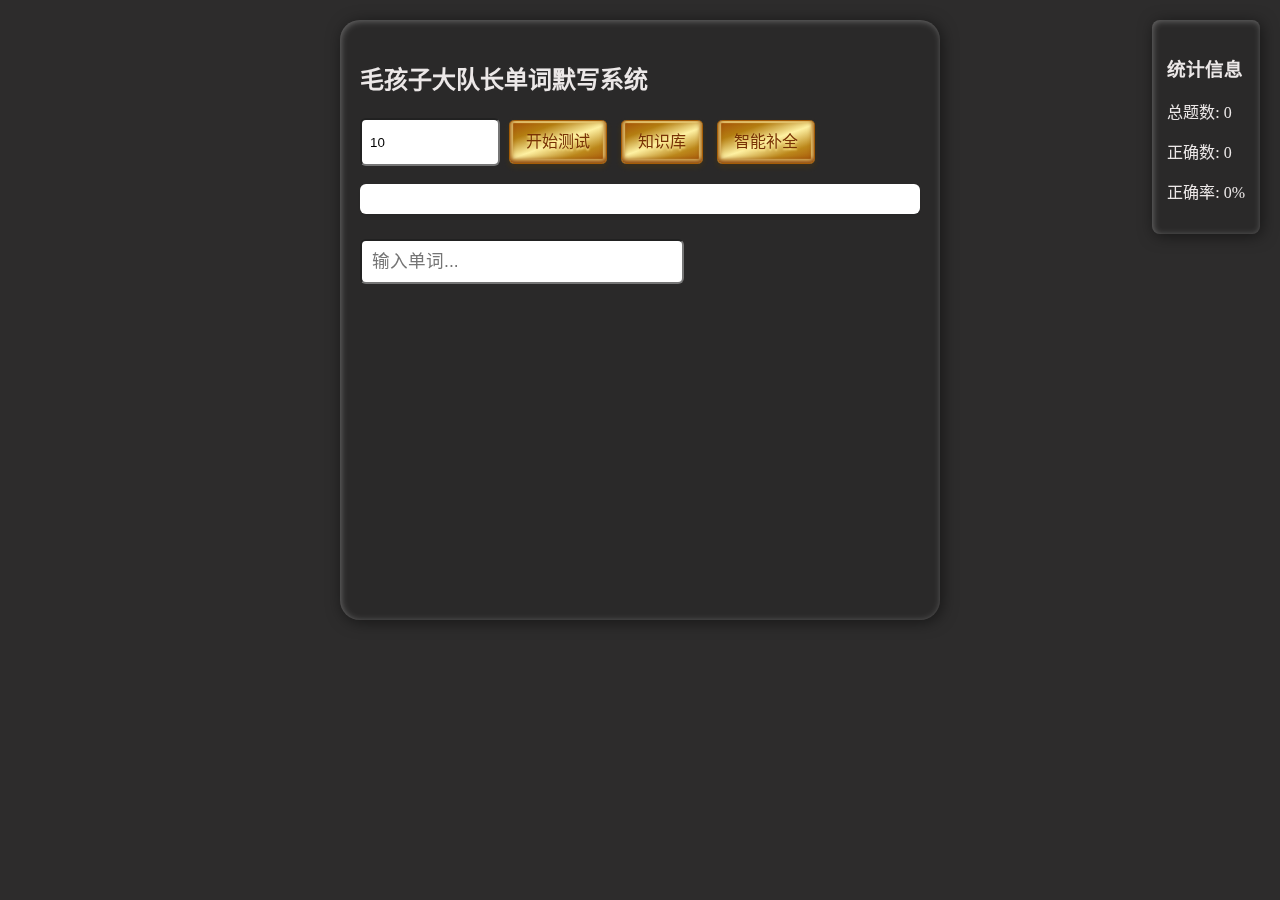
<file: 主页.html>
<!DOCTYPE html>
<html lang="zh-CN">
<head>
    <meta charset="UTF-8">
    <title>毛孩子大队长单词默写系统</title>
    <script src="https://cdn.sheetjs.com/xlsx-0.20.0/package/dist/xlsx.full.min.js"></script>
    <link rel="stylesheet" href="button.css">
    <style>
         :root{
        background-color: #2d2c2c;
        }
        .container {
            width: 600px;
            height: 600px;
            margin: 0 auto;
            position: relative;
            border-radius: 20px;
            color: #ece8e8;
        background:rgba(0, 0, 0, 0.05);
        backdrop-filter: blur(4px);
            box-shadow: inset 1px 1px 6px rgba(255, 255, 255, 0.3),2px 2px 15px rgba(0, 0, 0, 0.5);
        }
        .container:hover{
        box-shadow: inset 1px 1px 3px rgba(255, 255, 255, 0.9),4px 4px 25px rgba(0, 0, 0, 0.9);
        backdrop-filter: blur(7px);
        }


        #testSection {
            margin: 20px 0;
            padding: 20px;
            border-radius: 8px;
        }
        #wordInfo {
            font-size: 1.2em;
            margin: 15px 0;
            padding: 15px;
            background: rgb(255, 255, 255);
            border-radius: 6px;
            box-shadow: 0 2px 4px rgba(0,0,0,0.1);
            color: #817f86; ;
    
        }
        #userInput {
            width: 300px;
            padding: 10px;
            font-size: 1.1em;
            margin: 10px 0;
        }
        #feedback {
            margin: 15px 0;
            min-height: 30px;
            font-weight: bold;
        }
        #stats {
            position: fixed;
            top: 20px;
            right: 20px;
            padding: 15px;
            border-radius: 8px;
            color: #ece8e8;
            background:rgba(0, 0, 0, 0.05);
            backdrop-filter: blur(4px);
            box-shadow: inset 1px 1px 6px rgba(255, 255, 255, 0.3),2px 2px 15px rgba(0, 0, 0, 0.5);
        }
        .correct { color: #4CAF50; }
        .wrong { color: #f44336; }
        button {
            background: #2196F3;
            color: white;
            padding: 10px 20px;
            border: none;
            border-radius: 4px;
            cursor: pointer;
            margin: 5px;
        }
        #stats:hover{
        box-shadow: inset 1px 1px 3px rgba(255, 255, 255, 0.9),4px 4px 25px rgba(0, 0, 0, 0.9);
        backdrop-filter: blur(7px);
        }
        
    </style>
</head>
<body>
    <div id="stats">
        <h3>统计信息</h3>
        <p>总题数: <span id="totalCount">0</span></p>
        <p>正确数: <span id="correctCount">0</span></p>
        <p>正确率: <span id="accuracy">0</span>%</p>
    </div>
    <div class="container">
    
        <div id="testSection">
            <div>
                <h2>毛孩子大队长单词默写系统</h2>

            </div>
            <div>
                <input type="number" id="wordCount" min="1" value="10" 
                       style="padding: 8px; width: 120px; height: 2.1em;border-radius: 6px;">
                <button onclick="startTest()" class="golden-button">开始测试</button>
                <a href="知识库.html" target="_self"><button class="golden-button">知识库</button></a>
                <a href="智能生成.html" target="_top"><button class="golden-button">智能补全</button></a>
            
            <div id="wordInfo"></div>
            <input type="text" id="userInput" placeholder="输入单词..." style="border-radius: 6px;"
                   onkeypress="handleKeyPress(event)" required>
            <div id="feedback"></div>
        </div>
    </div>

    <script>
        let db;
        let currentTest = {
            words: [],
            currentIndex: -1,
            correctCount: 0
        };

        // 初始化数据库
        function initDB() {
            const file = document.getElementById('fileInput').files[0];
            if (!file) return;

            const reader = new FileReader();
            reader.onload = function(e) {
                const data = new Uint8Array(e.target.result);
                const workbook = XLSX.read(data, { type: 'array' });
                const sheet = workbook.Sheets[workbook.SheetNames[0]];
                const jsonData = XLSX.utils.sheet_to_json(sheet, { header: 1 });
                
                // 添加统计列（如果不存在）
                const header = jsonData[0];
                if (header.length < 8) {
                    header.push('默写次数', '错误次数', '正确率');
                    for (let i = 1; i < jsonData.length; i++) {
                        jsonData[i][5] = jsonData[i][5] || 0; // F列
                        jsonData[i][6] = jsonData[i][6] || 0; // G列
                        jsonData[i][7] = jsonData[i][7] || 0; // H列
                    }
                }

                const request = indexedDB.open('ExcelDatabase', 1);
                
                request.onupgradeneeded = function(event) {
                    db = event.target.result;
                    if (!db.objectStoreNames.contains('excelData')) {
                        db.createObjectStore('excelData', { keyPath: 'id' });
                    }
                };
                
                request.onsuccess = function(event) {
                    db = event.target.result;
                    const transaction = db.transaction(['excelData'], 'readwrite');
                    const store = transaction.objectStore('excelData');
                    store.put({ id: 1, data: jsonData });
                    alert('数据库初始化成功！');
                };
            };
            reader.readAsArrayBuffer(file);
        }

        // 开始测试
        function startTest() {
            const wordCount = parseInt(document.getElementById('wordCount').value);
            const request = indexedDB.open('ExcelDatabase', 1);
            
            request.onsuccess = function(event) {
                db = event.target.result;
                const transaction = db.transaction(['excelData'], 'readonly');
                const store = transaction.objectStore('excelData');
                store.get(1).onsuccess = function(e) {
                    const allWords = e.target.result.data.slice(1); // 跳过表头
                    currentTest.words = shuffleArray(allWords).slice(0, wordCount);
                    currentTest.currentIndex = -1;
                    currentTest.correctCount = 0;
                    updateStats();
                    nextWord();
                };
            };
        }

        // 处理键盘事件
        function handleKeyPress(event) {
            if (event.key === 'Enter') {
                checkAnswer();
            }
        }

        // 验证答案
        function checkAnswer() {
            const userAnswer = document.getElementById('userInput').value.trim().toLowerCase();
            const currentWord = currentTest.words[currentTest.currentIndex];
            const correctWord = currentWord[0].toLowerCase();
            
            // 更新统计信息
            currentWord[5] = (currentWord[5] || 0) + 1; // F列++
            let isCorrect = userAnswer === correctWord;
            
            if (isCorrect) {
                currentTest.correctCount++;
            } else {
                currentWord[6] = (currentWord[6] || 0) + 1; // G列++
            }
            updateStats();
            
            // 计算正确率
            currentWord[7] = ((currentWord[5] - currentWord[6]) / currentWord[5] * 100).toFixed(1);
            
            // 更新数据库
            updateWordRecord(currentWord);
            
            // 显示反馈
            showFeedback(isCorrect, correctWord);
            
            // 清空输入框
            document.getElementById('userInput').value = '';
        }

        // 显示下一个单词
        function nextWord() {
            currentTest.currentIndex++;
            if (currentTest.currentIndex >= currentTest.words.length) {
                showFinalResult();
                return;
            }
            
            const word = currentTest.words[currentTest.currentIndex];
            document.getElementById('wordInfo').innerHTML = `
                <p><em>音标: ${word[1] || ''}</em></p>
                <p><em>词性: ${word[2] || ''}</em></p>
                <p><em>中文解释: ${word[3] || ''}</em></p>
                <!--<p>例句: ${word[4] || ''}</p>-->
            `;
            document.getElementById('feedback').innerHTML = '';
        }

        // 更新统计显示
        function updateStats() {
            const total = currentTest.words.length;
            const correct = currentTest.correctCount;
            const accuracy = total > 0 ? (correct / total * 100).toFixed(1) : 0;
            
            document.getElementById('totalCount').textContent = total;
            document.getElementById('correctCount').textContent = correct;
            document.getElementById('accuracy').textContent = accuracy;
        }

        // 显示反馈信息
        function showFeedback(isCorrect, correctWord) {
            const feedbackDiv = document.getElementById('feedback');
            feedbackDiv.className = isCorrect ? 'correct' : 'wrong';
            feedbackDiv.innerHTML = isCorrect 
                ? '✓ 正确！自动跳转下一题...'
                : `✗ 错误！正确答案：${correctWord} <button onclick="nextWord()">下一题</button>`;
            
            if (isCorrect) setTimeout(nextWord, 1500);
        }

        // 显示最终结果
        function showFinalResult() {
            document.getElementById('wordInfo').innerHTML = '<h3>测试完成！</h3>';
            document.getElementById('userInput').style.display = 'none';
            document.getElementById('feedback').innerHTML = `
                <p>最终正确率：${((currentTest.correctCount / currentTest.words.length) * 100).toFixed(1)}%</p>
                <button onclick="startTest()">重新开始</button>
            `;
        }

        // 更新单词记录
        function updateWordRecord(updatedWord) {
            const request = indexedDB.open('ExcelDatabase', 1);
            request.onsuccess = function(event) {
                db = event.target.result;
                const transaction = db.transaction(['excelData'], 'readwrite');
                const store = transaction.objectStore('excelData');
                store.get(1).onsuccess = function(e) {
                    const allData = e.target.result.data;
                    const index = allData.findIndex(row => row[0] === updatedWord[0]);
                    if (index > -1) {
                        allData[index] = updatedWord;
                        store.put({ id: 1, data: allData });
                    }
                };
            };
        }

        // 工具函数：数组洗牌
        function shuffleArray(array) {
            for (let i = array.length - 1; i > 0; i--) {
                const j = Math.floor(Math.random() * (i + 1));
                [array[i], array[j]] = [array[j], array[i]];
            }
            return array;
        }
    </script>
</body>
</html>
</file>
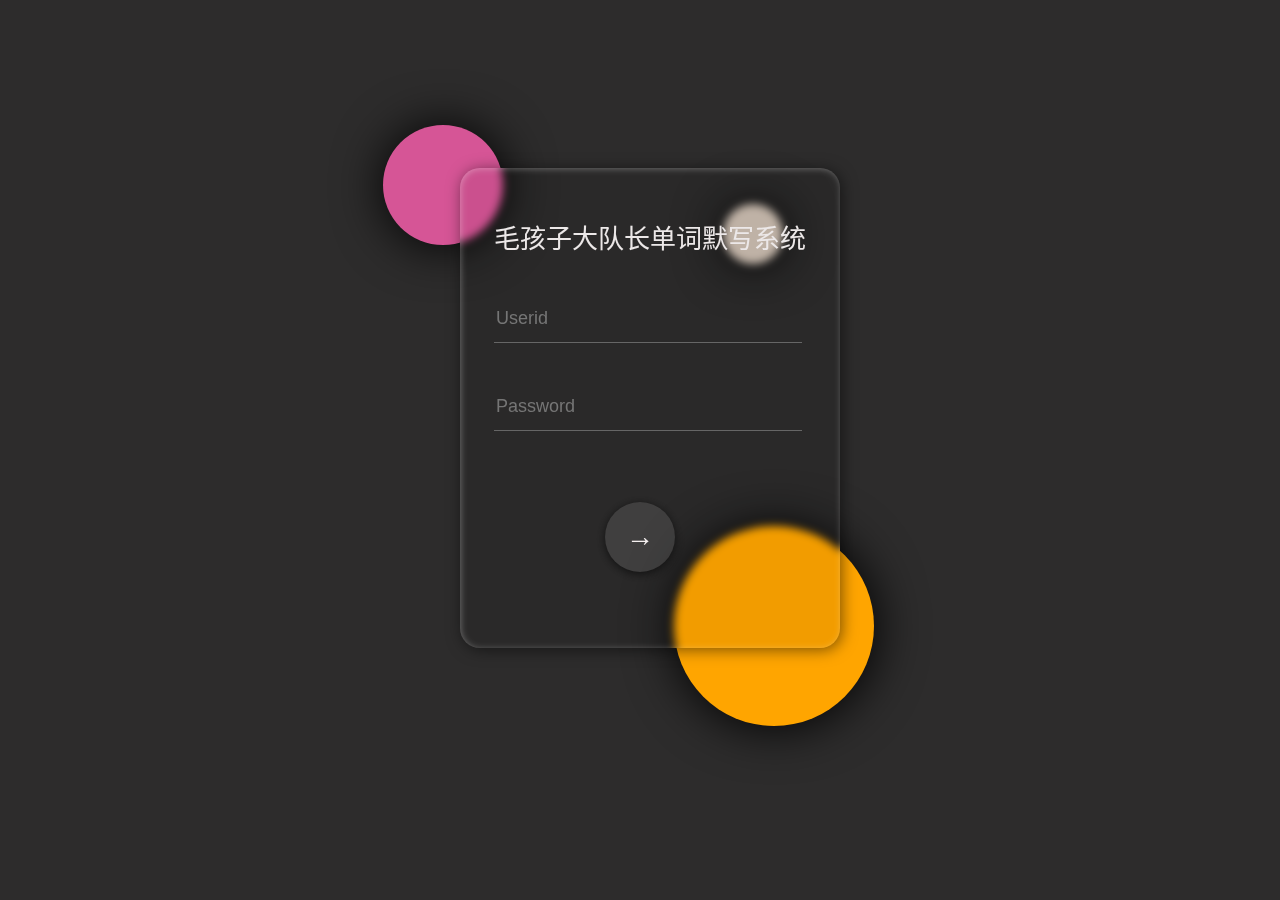
<file: 登陆.html>
<!DOCTYPE html>
<html lang="zh-CN">
<head>
    <meta charset="UTF-8">
    <title>毛孩子大队长单词默写系统</title>

</head>
<body>
    <div class="container">
        <div class="bg">
            <span></span>
            <span></span>
            <span></span>
        </div>    
        <div class="glass">
            <form id="loginForm"  class="login-form">
                <div class="texts">毛孩子大队长单词默写系统</div>
                <input type="text" placeholder="Userid"id="username" required>
                <input type="password" placeholder="Password"id="password" required>
                <div id="loginError"></div>
                 <button type="submit">→</button>
                </a>
            </form>

        </div>

    </div>
    <script>
        document.getElementById('loginForm').addEventListener('submit', function(e) {
            e.preventDefault();
            
            const username = document.getElementById('username').value;
            const password = document.getElementById('password').value;

            if (username === 'admin' && password === '123456') {
                    window.location.href = '主页.html';
            }else {
                const toast = document.createElement('div');
                toast.className = 'error-toast';
                toast.textContent = '用户名或密码错误';
                document.body.appendChild(toast);
                setTimeout(() => toast.remove(), 3000);
            }
            return false;
                  
            
        });
    </script>
    
    <style>
    :root{
        background-color: #2d2c2c;
    }
    .container{
        width: 800px;
        height: 800px;
        margin: 0 auto;
        position: relative;
        
    }
    .glass{
        
        animation: am3 ease-in-out 1s 0.2s backwards;
        position: absolute;
        width: 380px;
        height: 480px;
        top: 160px;
        left: 220px;
        border-radius: 20px;
        color: #ece8e8;
        background:rgba(0, 0, 0, 0.05)
    }

    .glass{
        backdrop-filter: blur(4px);
        box-shadow: inset 1px 1px 6px rgba(255, 255, 255, 0.3),2px
        2px 15px rgba(0, 0, 0, 0.5);

    }

    .glass:hover{
        box-shadow: inset 1px 1px 3px rgba(255, 255, 255, 0.9),4px 4px 25px rgba(0, 0, 0, 0.9);
        backdrop-filter: blur(7px);
    }
    .bg{
        animation: am2 ease-in-out 1s;
        position: absolute;
        width: 800px;
        height: 800px;
        top: 0;
        left: 0;
    }
    input{
        background: transparent;
        outline: none;
        border: none;
        border-bottom: 1px solid #666;
        width: 80%;
        height: 45px;
        color: #eee;
        font-size: 18px;
        margin-left: 34px;
        margin-top: 40px;
    }
    .texts{
        display: inline-block;
        font-size: 26px;
        margin-left: 34px;
        margin-top: 50px;
    }
    button{
        border: none;
        width: 70px;
        height: 70px;
        border-radius: 50%;
        color: #f5f0f0;
        font-size: 28px;
        font-weight: bold;
        margin-left: 145px;
        margin-top: 71px;
        cursor: pointer;
        background: rgba(255, 255, 255, 0.1);
        box-shadow: 0px 2px 10px #111;
    }
    button:hover{
        width: 160px;
        border-radius: 70px;
        margin-left: 105px;
        box-shadow: 0px 0px 10px #999,inset 0px 0px 5px #333;
    }
    span{
        background: #fff;
        position: absolute;
        top: 117px;
        left: 143px;
        width: 120px;
        height: 120px;
        border-radius: 50%;
        box-shadow: 1px 1px 50px #000;
    }
    span:nth-child(1){
        animation: am1 ease-in-out 3s infinite alternate;
        top: 117px;
        left: 143px;
        width: 120px;
        height: 120px;
        background: #D65596;


    }
    span:nth-child(2){
        animation: am1 ease-in-out 4s infinite alternate-reverse;
        top: 518px;
        left: 434px;
        width: 200px;
        height: 200px;
        background: orange;
    }
    span:nth-child(3){
        animation: am1 ease-in-out 2.5s infinite alternate;
        top: 196px;
        left: 483px;
        width: 60px;
        height: 60px;
        background:#CABCAF;
    }

    .error-toast {
        position: absolute;
        width: 130x;
        height: 30px;
        top: 50%;
        left: 50%;
        transform: translate(-50%, -50%);
        background:rgba(0, 0, 0, 0.05);
        color: white;
        padding: 1rem 2rem;
        border-radius: 20px;
        animation: fadeInOut 3s forwards;
    }    
    .error-toast{
        backdrop-filter: blur(4px);
        box-shadow: inset 1px 1px 6px rgba(255, 255, 255, 0.3),2px
        2px 15px rgba(0, 0, 0, 0.5);

    }   

    @keyframes fadeInOut {
        0% { opacity: 0; }
        10% { opacity: 1; }
        90% { opacity: 1; }
        100% { opacity: 0; }
    }   



    @keyframes am1 {
        0% {transform: translateY(0);}
        100% {transform: translateY(-30px);}
        
    }
    @keyframes am2 {
        0% {transform: scale(0,0) rotateZ(60deg);}
        100% {transform: scale(1,1) rotateZ(0);}
        
    }
    @keyframes am3 {
        0% {transform: translateY(8px); opacity: 0;}
        100% {transform: translateY(0); opacity: 1;}
        
    }
    




    </style>








</body>   
</html>
</file>
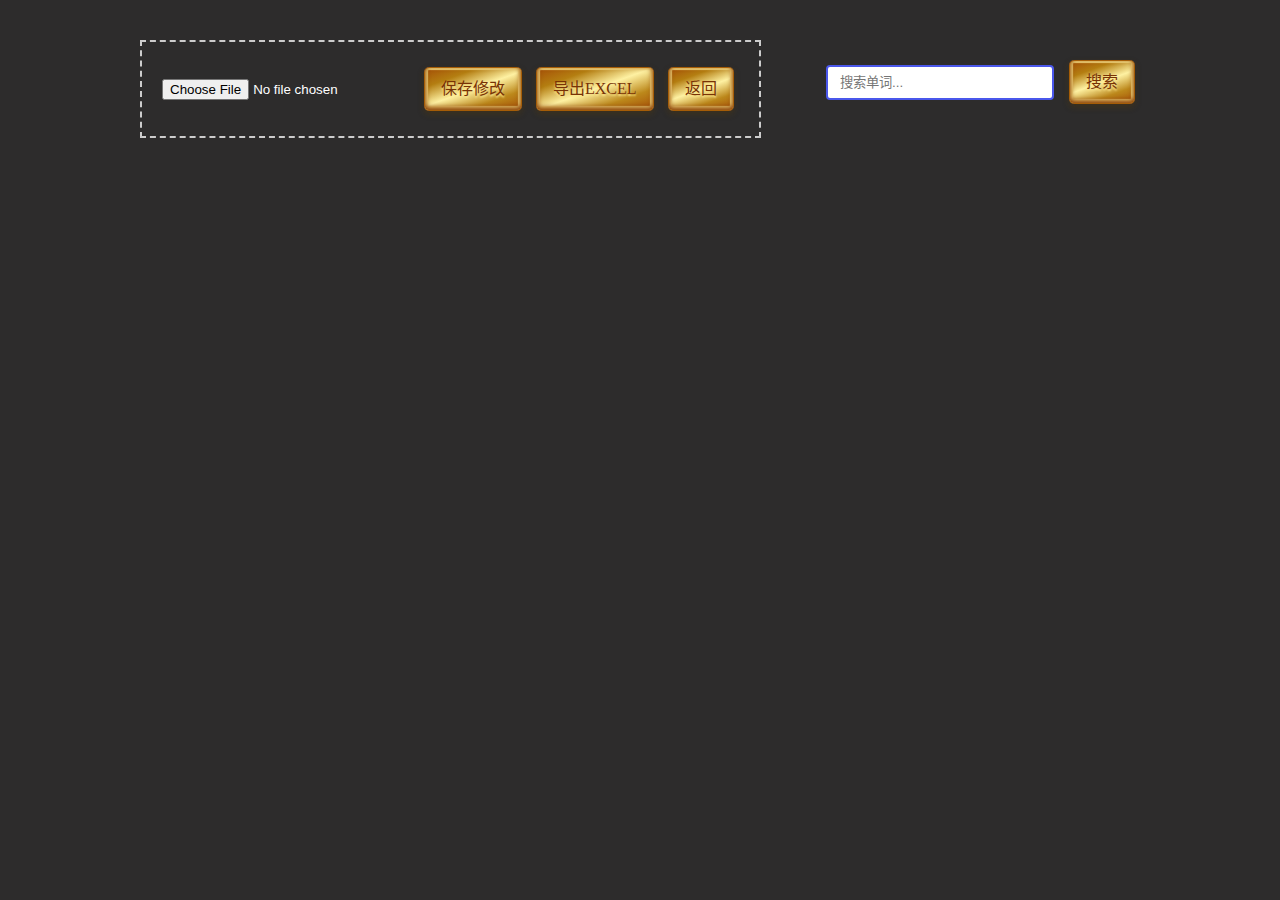
<file: 知识库 copy.html>
<!DOCTYPE html>
<html lang="zh-CN">
<head>
    <meta charset="UTF-8">
    <title>Excel在线编辑器</title>
    <script src="https://cdn.sheetjs.com/xlsx-0.20.0/package/dist/xlsx.full.min.js"></script>
    <link rel="stylesheet" href="button.css">
    <style>
        :root{
            background-color: #2d2c2c;
            color: white;
    }
        .container {
            max-width: 1000px;
            margin: 20px auto;
            padding: 20px;
        }
        #uploadSection {
            margin-bottom: 20px;
            border: 2px dashed #ccc;
            padding: 20px;
            text-align: center;
        }
        #excelTable {
            width: 100%;
            border-collapse: collapse;
            margin-top: 20px;
            text-align: center;
            color: #000000;
            background:#ffffff
        }

        

        #excelTable td, #excelTable th {
            border: 1px solid #000000;
            padding: 8px;
            min-width: 100px;
            
        }
        #excelTable th {
            background-color: #b5b5b5;
            color: #2d2c2c;
        }
        [contenteditable="true"]:focus {
            background-color: #fff9d6;
            outline: none;
            color: #2d2c2c;
            text-align: center;
        }
        button {
            background-color: #4763dd; /* 暖红色 */
            color: white;
            padding: 10px 20px;
            border: none;
            border-radius: 4px;
            cursor: pointer;
            margin: 5px;
            transition: background 0.3s;
        }
        button:hover {
            background-color: #67ae5e; /* 橙色 */
        }
        .controls {
            margin: 15px 0;
            display: flex;
            gap: 10px;
            align-items: center;
           
        }
        #searchInput {
            padding: 8px 12px;
            border: 2px solid #4a57eb; /* 浅橙色 */
            border-radius: 4px;
            width: 200px;
        }
        .pagination {
            display: flex;
            gap: 5px;
            margin-top: 15px;
            text-align: center;
        }
        .page-btn {
            padding: 6px 12px;
            background: #FFD8A8;
            border: none;
            border-radius: 3px;
        }
        .page-btn.active {
            background: #FF8E53;
            color: white;
        }
    </style>
</head>
<body>
    <div class="container">
        <div id="uploadSection" style="float: left">
            <input  type="file" id="fileInput" accept=".xlsx, .xls" />
            <input type="hidden" name="error_count" value="0">
            <button onclick="saveData()" class="golden-button">保存修改</button>
            <button onclick="exportExcel()"class="golden-button">导出Excel</button>
            <a href="主页.html" target="_self"><button class="golden-button">返回</button></a>
        </div>
        <div class="controls" style="float: right;">
            <input type="text" id="searchInput" placeholder="搜索单词..." onkeyup="refreshData()">
            <button onclick="refreshData()" class="golden-button">搜索</button>
        </div>
        <div id="tableContainer"></div>
        <div class="pagination" id="pagination"></div>
    </div>

    <script>
        let db;
        let currentPage = 1;
        const rowsPerPage = 50;
        let filteredData = null;

        const refreshData = () => {
            const searchTerm = document.getElementById('searchInput').value.toLowerCase();
            const transaction = db.transaction(['excelData'], 'readonly');
            const store = transaction.objectStore('excelData');
            const request = store.get(1);
            
            request.onsuccess = (event) => {
                if (event.target.result) {
                    let data = event.target.result.data;
                    // 过滤数据（只匹配第一列）
                    if(searchTerm) {
                        data = data.filter((row, index) => {
                            if(index === 0) return true; // 保留表头
                            return row[0]?.toLowerCase().includes(searchTerm);
                        });
                    }
                    filteredData = data;
                    currentPage = 1;
                    renderTable(filteredData);
                }
            };
        };

        const initDB = () => {
            const request = indexedDB.open('ExcelDatabase', 1);
            
            request.onupgradeneeded = (event) => {
                db = event.target.result;
                if (!db.objectStoreNames.contains('excelData')) {
                    db.createObjectStore('excelData', { keyPath: 'id' });
                }
            };
            
            request.onsuccess = (event) => {
                db = event.target.result;
                loadDataFromDB();
            };
        };

        const saveToDB = (data) => {
            const transaction = db.transaction(['excelData'], 'readwrite');
            const store = transaction.objectStore('excelData');
            store.put({ id: 1, data: data });
        };

        const loadDataFromDB = () => {
            const transaction = db.transaction(['excelData'], 'readonly');
            const store = transaction.objectStore('excelData');
            const request = store.get(1);
            
            request.onsuccess = (event) => {
                if (event.target.result) {
                    renderTable(event.target.result.data);
                }
            };
        };

        document.getElementById('fileInput').addEventListener('change', function(e) {
            const file = e.target.files[0];
            const reader = new FileReader();
            
            reader.onload = function(e) {
                const data = new Uint8Array(e.target.result);
                const workbook = XLSX.read(data, { type: 'array' });
                const sheet = workbook.Sheets[workbook.SheetNames[0]];
                const jsonData = XLSX.utils.sheet_to_json(sheet, { header: 1 });
                
                saveToDB(jsonData);
                renderTable(jsonData);
            };
            
            reader.readAsArrayBuffer(file);
        });

        function renderTable(data) {
            const container = document.getElementById('tableContainer');
            let html = '<table id="excelTable">';
            
            data.forEach((row, rowIndex) => {
                html += '<tr>';
                row.forEach((cell, colIndex) => {
                    const content = cell || '';
                    if(rowIndex === 0) {
                        html += `<th contenteditable="true">${content}</th>`;
                    } else {
                        html += `<td contenteditable="true">${content}</td>`;
                    }
                });
                html += '</tr>';
            });
            
            html += '</table>';
            container.innerHTML = html;
        }

        function saveData() {
            const table = document.getElementById('excelTable');
            const data = [];
            
            Array.from(table.rows).forEach(row => {
                const rowData = [];
                Array.from(row.cells).forEach(cell => {
                    rowData.push(cell.innerText);
                });
                data.push(rowData);
            });
            
            saveToDB(data);
            alert('数据已保存！');
        }

        function exportExcel() {
            const table = document.getElementById('excelTable');
            const data = [];
            
            Array.from(table.rows).forEach(row => {
                const rowData = [];
                Array.from(row.cells).forEach(cell => {
                    rowData.push(cell.innerText);
                });
                data.push(rowData);
            });
            
            const worksheet = XLSX.utils.aoa_to_sheet(data);
            const workbook = XLSX.utils.book_new();
            XLSX.utils.book_append_sheet(workbook, worksheet, 'Sheet1');
            XLSX.writeFile(workbook, 'modified_data.xlsx');
        }

        // 初始化数据库
        initDB();
    </script>
</body>
</html>
</file>
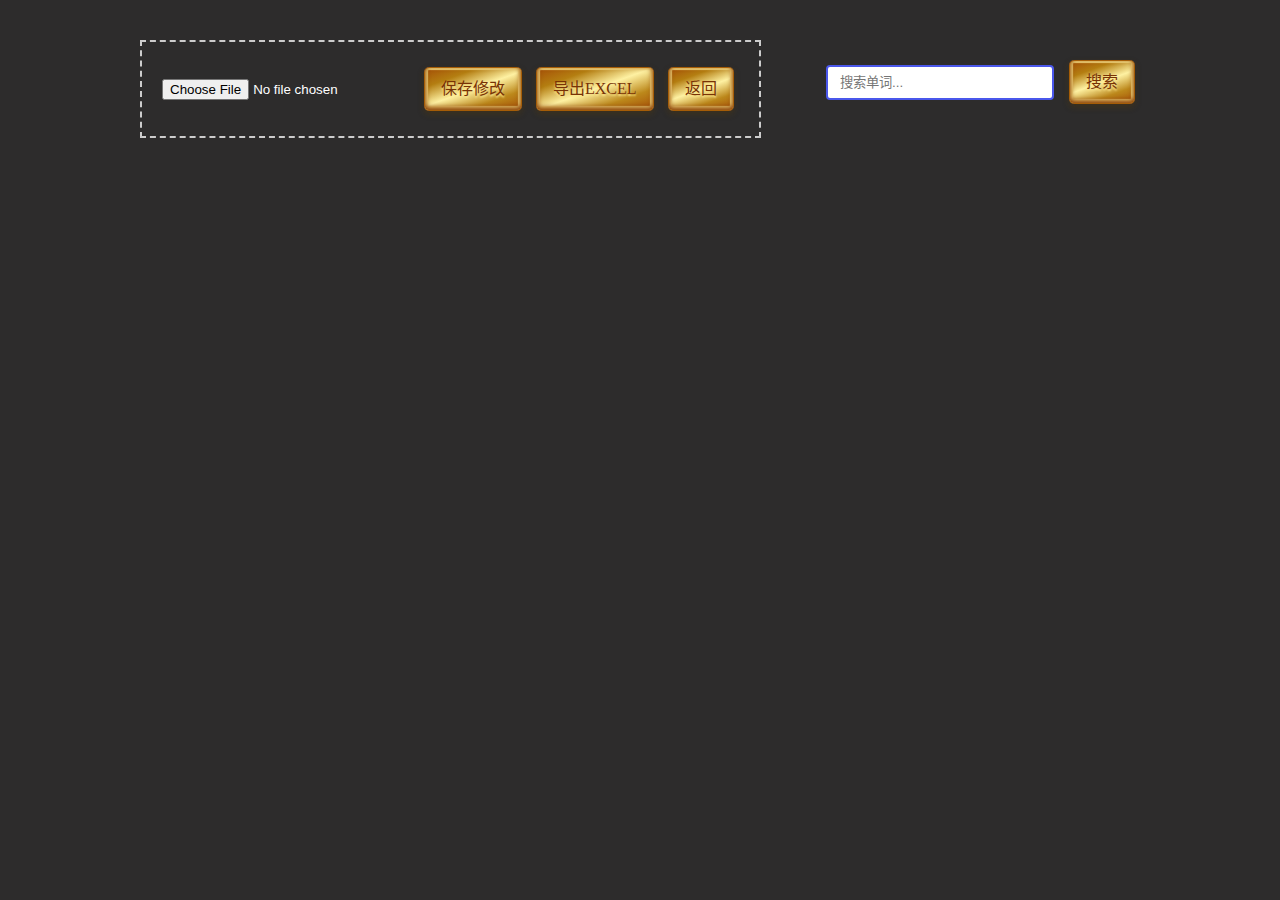
<file: 知识库.html>
<!DOCTYPE html>
<html lang="zh-CN">
<head>
    <meta charset="UTF-8">
    <title>Excel在线编辑器</title>
    <script src="https://cdn.sheetjs.com/xlsx-0.20.0/package/dist/xlsx.full.min.js"></script>
    <link rel="stylesheet" href="button.css">
    <style>
        :root{
            background-color: #2d2c2c;
            color: white;
    }
        .container {
            max-width: 1000px;
            margin: 20px auto;
            padding: 20px;
        }
        #uploadSection {
            margin-bottom: 20px;
            border: 2px dashed #ccc;
            padding: 20px;
            text-align: center;
        }
        #excelTable {
            width: 100%;
            border-collapse: collapse;
            margin-top: 20px;
            text-align: center;
            color: #ece8e8;
            border-radius: 10px;
            background:rgba(0, 0, 0, 0.05)
        }

        #excelTable{
            backdrop-filter: blur(4px);
            box-shadow: inset 1px 1px 6px rgba(255, 255, 255, 0.3),2px
        2px 15px rgba(0, 0, 0, 0.5);
        }

        #excelTable td, #excelTable th {
            border: 1px solid #ffffff;
            padding: 8px;
            min-width: 100px;
            
        }
        #excelTable th {
            background-color: #b5b5b5;
            color: #2d2c2c;
        }
        [contenteditable="true"]:focus {
            background-color: #fff9d6;
            outline: none;
            color: #2d2c2c;
            text-align: center;
        }
        button {
            background-color: #4763dd; /* 暖红色 */
            color: white;
            padding: 10px 20px;
            border: none;
            border-radius: 4px;
            cursor: pointer;
            margin: 5px;
            transition: background 0.3s;
        }
        button:hover {
            background-color: #67ae5e; /* 橙色 */
        }
        .controls {
            margin: 15px 0;
            display: flex;
            gap: 10px;
            align-items: center;
           
        }
        #searchInput {
            padding: 8px 12px;
            border: 2px solid #4a57eb; /* 浅橙色 */
            border-radius: 4px;
            width: 200px;
        }
        .pagination {
            display: flex;
            gap: 5px;
            margin-top: 15px;
            text-align: center;
        }
        .page-btn {
            padding: 6px 12px;
            background: #FFD8A8;
            border: none;
            border-radius: 3px;
        }
        .page-btn.active {
            background: #FF8E53;
            color: white;
        }
    </style>
</head>
<body>
    <div class="container">
        <div id="uploadSection" style="float: left">
            <input type="file" id="fileInput" accept=".xlsx, .xls" />
            <input type="hidden" name="error_count" value="0">
            <button onclick="saveData()" class="golden-button">保存修改</button>
            <button onclick="exportExcel()"class="golden-button">导出Excel</button>
            <a href="主页.html" target="_self"><button class="golden-button">返回</button></a>
        </div>
        <div class="controls" style="float: right;">
            <input type="text" id="searchInput" placeholder="搜索单词..." onkeyup="refreshData()">
            <button onclick="refreshData()" class="golden-button">搜索</button>
        </div>
        <div id="tableContainer"></div>
        <div class="pagination" id="pagination"></div>
    </div>

    <!-- 密码验证模态框 -->
    <div id="passwordModal" style="display: none; position: fixed; top: 50%; left: 50%; transform: translate(-50%, -50%); background: #3a3838; padding: 20px; border-radius: 8px; z-index: 1000;">
        <h3 style="margin-top: 0;">需要验证身份</h3>
        <input type="password" id="passwordInput" placeholder="请输入访问密码" style="padding: 8px; margin-bottom: 10px; width: 200px;">
        <button onclick="verifyPassword()" style="background: #4763dd; color: white; border: none; padding: 8px 16px; border-radius: 4px; cursor: pointer;">验证</button>
    </div>

    <script>
        let db;
        let currentPage = 1;
        const rowsPerPage = 50;
        let filteredData = null;

        const refreshData = () => {
            const searchTerm = document.getElementById('searchInput').value.toLowerCase();
            const transaction = db.transaction(['excelData'], 'readonly');
            const store = transaction.objectStore('excelData');
            const request = store.get(1);
            
            request.onsuccess = (event) => {
                if (event.target.result) {
                    let data = event.target.result.data;
                    // 过滤数据（只匹配第一列）
                    if(searchTerm) {
                        data = data.filter((row, index) => {
                            if(index === 0) return true; // 保留表头
                            return row[0]?.toLowerCase().includes(searchTerm);
                        });
                    }
                    filteredData = data;
                    currentPage = 1;
                    renderTable(filteredData);
                }
            };
        };

        const initDB = () => {
            const request = indexedDB.open('ExcelDatabase', 1);
            
            request.onupgradeneeded = (event) => {
                db = event.target.result;
                if (!db.objectStoreNames.contains('excelData')) {
                    db.createObjectStore('excelData', { keyPath: 'id' });
                }
            };
            
            request.onsuccess = (event) => {
                db = event.target.result;
                loadDataFromDB();
            };
        };

        const saveToDB = (data) => {
            const transaction = db.transaction(['excelData'], 'readwrite');
            const store = transaction.objectStore('excelData');
            store.put({ id: 1, data: data });
        };

        const loadDataFromDB = () => {
            const transaction = db.transaction(['excelData'], 'readonly');
            const store = transaction.objectStore('excelData');
            const request = store.get(1);
            
            request.onsuccess = (event) => {
                if (event.target.result) {
                    renderTable(event.target.result.data);
                }
            };
        };

        let fileInputCache = null;

        function verifyPassword() {
            const password = document.getElementById('passwordInput').value;
            if(password === '123456') {
                document.getElementById('passwordModal').style.display = 'none';
                // 继续处理缓存的文件
                const reader = new FileReader();
                reader.onload = function(e) {
                    const data = new Uint8Array(e.target.result);
                    const workbook = XLSX.read(data, { type: 'array' });
                    const sheet = workbook.Sheets[workbook.SheetNames[0]];
                    const jsonData = XLSX.utils.sheet_to_json(sheet, { header: 1 });
                    saveToDB(jsonData);
                    renderTable(jsonData);
                    // 清空缓存和文件输入
                    fileInputCache = null;
                    document.getElementById('fileInput').value = '';
                };
                reader.onerror = function() {
                    alert('文件读取失败！');
                    fileInputCache = null;
                    document.getElementById('fileInput').value = '';
                };
                reader.readAsArrayBuffer(fileInputCache);
            } else {
                alert('密码错误！');
                document.getElementById('passwordModal').style.display = 'none';
                // 清空缓存和文件输入
                fileInputCache = null;
                document.getElementById('fileInput').value = '';
            }
        }

        document.getElementById('fileInput').addEventListener('click', function(e) {
            // 先阻止默认文件选择行为
            e.preventDefault();
            
            // 显示密码输入提示
            const password = prompt('请输入上传密码：');
            if (password !== '123456') {
                alert('密码错误！');
                this.value = ''; // 清空文件选择
                return;
            }

            // 创建新的文件输入元素来触发选择
            const newInput = document.createElement('input');
            newInput.type = 'file';
            newInput.accept = '.xlsx, .xls';
            
            newInput.addEventListener('change', function(e) {
                const file = e.target.files[0];
                const reader = new FileReader();
                reader.onload = function(e) {
                    const data = new Uint8Array(e.target.result);
                    const workbook = XLSX.read(data, { type: 'array' });
                    const sheet = workbook.Sheets[workbook.SheetNames[0]];
                    const jsonData = XLSX.utils.sheet_to_json(sheet, { header: 1 });
                    saveToDB(jsonData);
                    renderTable(jsonData);
                };
                reader.onerror = function() {
                    alert('文件读取失败！');
                };
                reader.readAsArrayBuffer(file);
                
                // 清空文件输入
                newInput.value = '';
            });

            // 触发文件选择对话框
            newInput.click();
        });

        function renderTable(data) {
            const container = document.getElementById('tableContainer');
            let html = '<table id="excelTable">';
            
            data.forEach((row, rowIndex) => {
                html += '<tr>';
                row.forEach((cell, colIndex) => {
                    const content = cell || '';
                    if(rowIndex === 0) {
                        html += `<th contenteditable="true">${content}</th>`;
                    } else {
                        html += `<td contenteditable="true">${content}</td>`;
                    }
                });
                html += '</tr>';
            });
            
            html += '</table>';
            container.innerHTML = html;
        }

        function saveData() {
            const table = document.getElementById('excelTable');
            const data = [];
            
            Array.from(table.rows).forEach(row => {
                const rowData = [];
                Array.from(row.cells).forEach(cell => {
                    rowData.push(cell.innerText);
                });
                data.push(rowData);
            });
            
            saveToDB(data);
            alert('数据已保存！');
        }

        function exportExcel() {
            const table = document.getElementById('excelTable');
            const data = [];
            
            Array.from(table.rows).forEach(row => {
                const rowData = [];
                Array.from(row.cells).forEach(cell => {
                    rowData.push(cell.innerText);
                });
                data.push(rowData);
            });
            
            const worksheet = XLSX.utils.aoa_to_sheet(data);
            const workbook = XLSX.utils.book_new();
            XLSX.utils.book_append_sheet(workbook, worksheet, 'Sheet1');
            XLSX.writeFile(workbook, 'modified_data.xlsx');
        }

        // 初始化数据库
        initDB();
    </script>
</body>
</html>
</file>
<file: button.css>
.golden-button {
    touch-action: manipulation;
    display: inline-block;
    outline: none;
    font-family: inherit;
    font-size: 1em;
    box-sizing: border-box;
    border: none;
    border-radius: 0.3em;
    height: 2.75em;
    line-height: 2.5em;
    text-transform: uppercase;
    padding: 0 1em;
    box-shadow: 0 3px 6px rgba(0, 0, 0, 0.16), 0 3px 6px rgba(110, 80, 20, 0.4),
      inset 0 -2px 5px 1px rgba(139, 66, 8, 1),
      inset 0 -1px 1px 3px rgba(250, 227, 133, 1);
    background-image: linear-gradient(160deg,
        #a54e07,
        #b47e11,
        #fef1a2,
        #bc881b,
        #a54e07);
    border: 1px solid #a55d07;
    color: rgb(120, 50, 5);
    text-shadow: 0 2px 2px rgba(250, 227, 133, 1);
    cursor: pointer;
    transition: all 0.2s ease-in-out;
    background-size: 100% 100%;
    background-position: center;
  }
  .golden-button:focus,
  .golden-button:hover {
    background-size: 150% 150%;
    box-shadow: 0 10px 20px rgba(0, 0, 0, 0.19), 0 6px 6px rgba(0, 0, 0, 0.23),
      inset 0 -2px 5px 1px #b17d10, inset 0 -1px 1px 3px rgba(250, 227, 133, 1);
    border: 1px solid rgba(165, 93, 7, 0.6);
    color: rgba(120, 50, 5, 0.8);
  }
  .golden-button:active {
    box-shadow: 0 3px 6px rgba(0, 0, 0, 0.16), 0 3px 6px rgba(110, 80, 20, 0.4),
      inset 0 -2px 5px 1px #b17d10, inset 0 -1px 1px 3px rgba(250, 227, 133, 1);
  }
</file>
